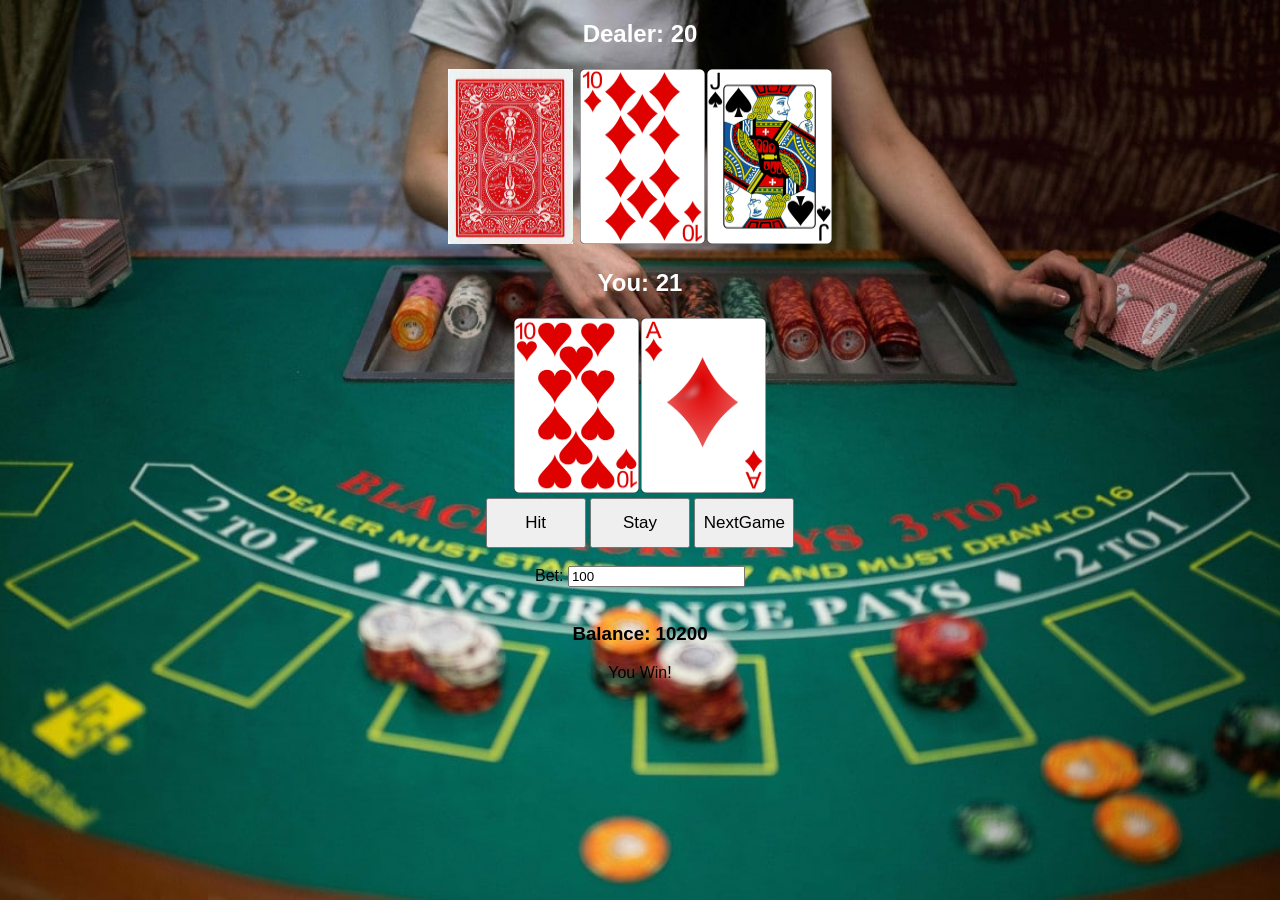
<file: index.html>
<!DOCTYPE html>
<html>
<head>
    <meta charset="UTF-8">
    <meta name="viewport" content="width=device-width, initial-scale=1.0">
    <title>Blackjack</title>
    <link rel="stylesheet" href="blackjack.css">
    <script src="blackjack.js" defer></script>
</head>
<body>
    <h2>Dealer: <span id="dealer-sum"></span></h2>
    <div id="dealer-cards">
        <img id="hidden" src="./cards/BACK.png">
    </div>

    <h2>You: <span id="your-sum"></span></h2>
    <div id="your-cards"></div>

    <div id="controls">
        <button id="hit">Hit</button>
        <button id="stay">Stay</button>
        <button id="restart">NextGame</button>
    </div>
    <br>

    <div id="bet-controls">
        <label for="bet-amount-input">Bet:</label>
        <input type="number" id="bet-amount-input" value="100" min="1" step="1">
    </div>
    <br>
    <h3 id="balance">Balance: 10000</h3>

    <p id="results"></p>

</body>
</html>
</file>
<file: blackjack.css>
body {
    font-family: Arial, Helvetica, sans-serif;
    text-align: center;
    background-image: url('./backround.jpg'); 
    background-size: cover; 
    background-position: center; 
    background-attachment: fixed;
    height: 100vh; 
    margin: 0; 
}

#restart {
    width: 100px;
    height: 50px;
    font-size: 17px;
}

#dealer-cards img {
    height: 175px;
    width: 125px;
    margin: 1px;
}

#your-cards img {
    height: 175px;
    width: 125px;
    margin: 1px;
    
}

#hit {
    width: 100px;
    height: 50px;
    font-size: 17px;
}

#stay {
    width: 100px;
    height: 50px;
    font-size: 17px;
}

h2 {
    color: white; /* Nastaví text na bílou pro všechny h2 elementy */
}
</file>
